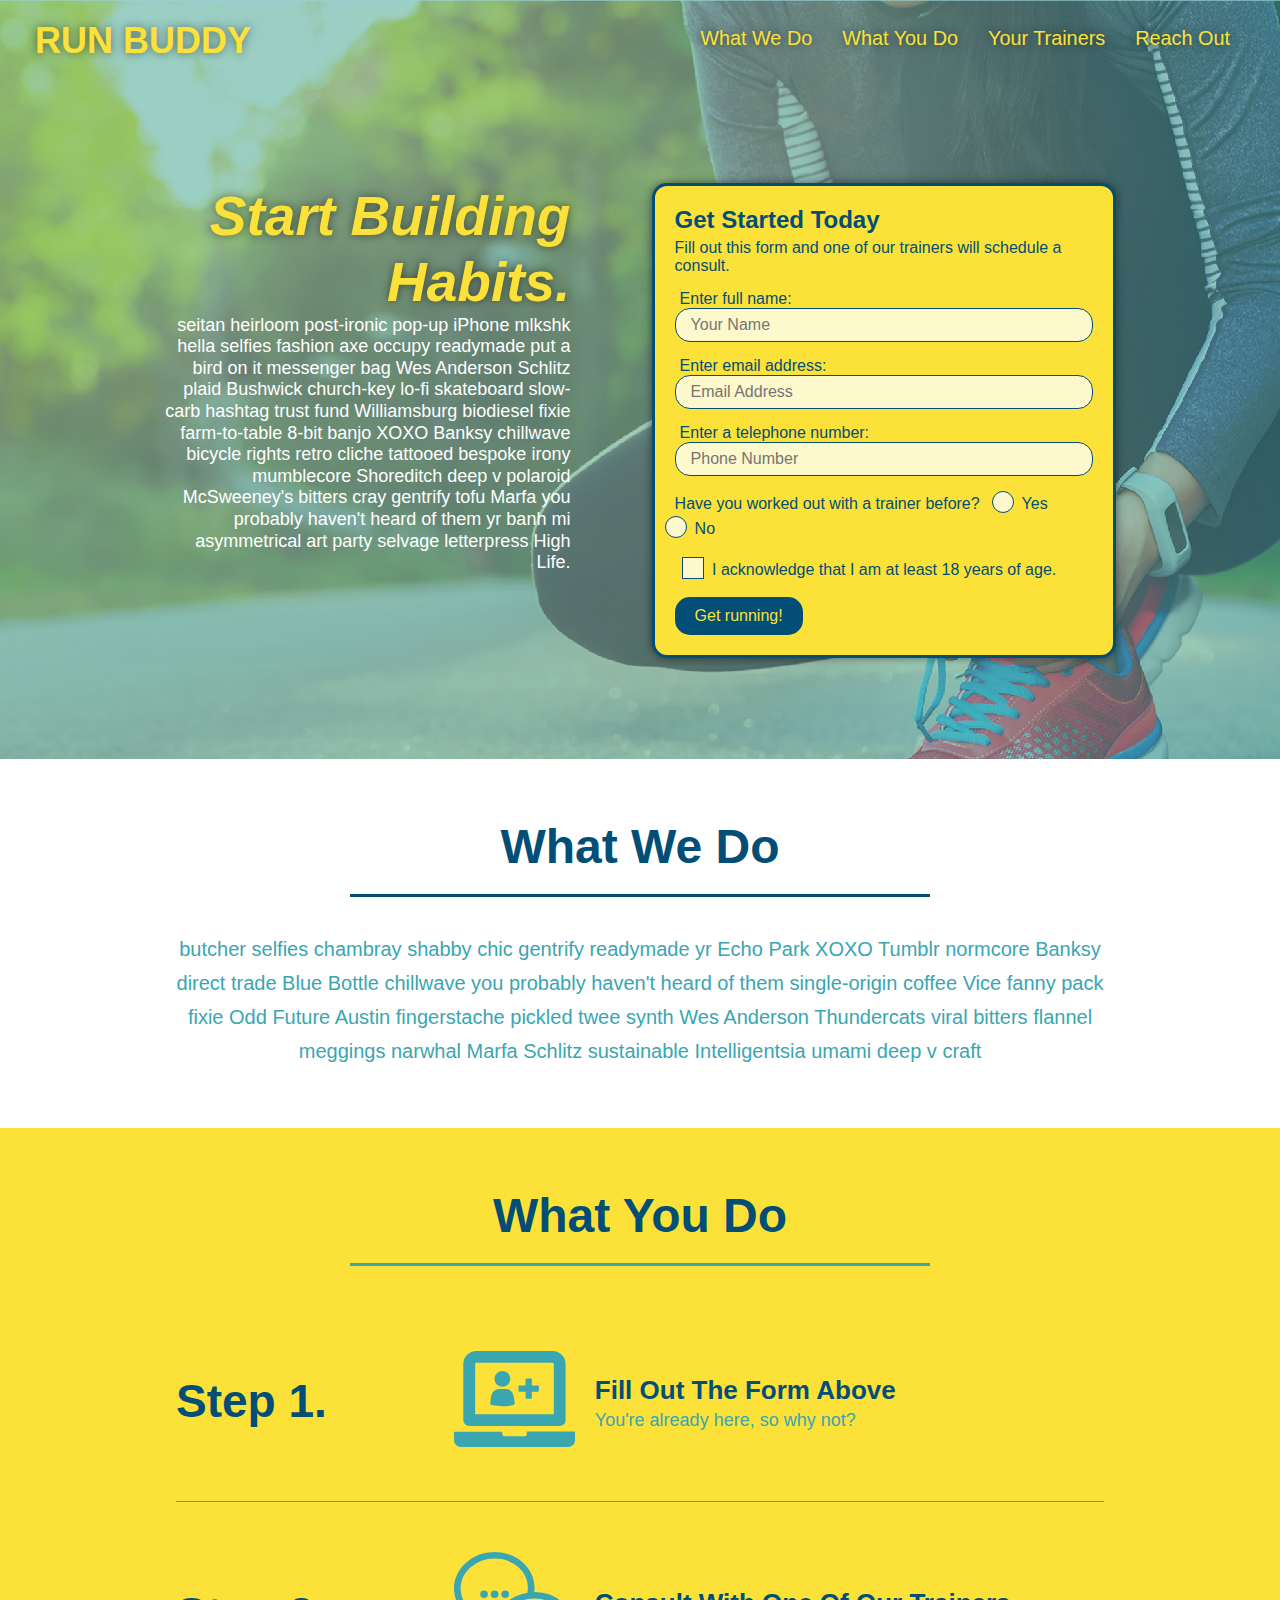
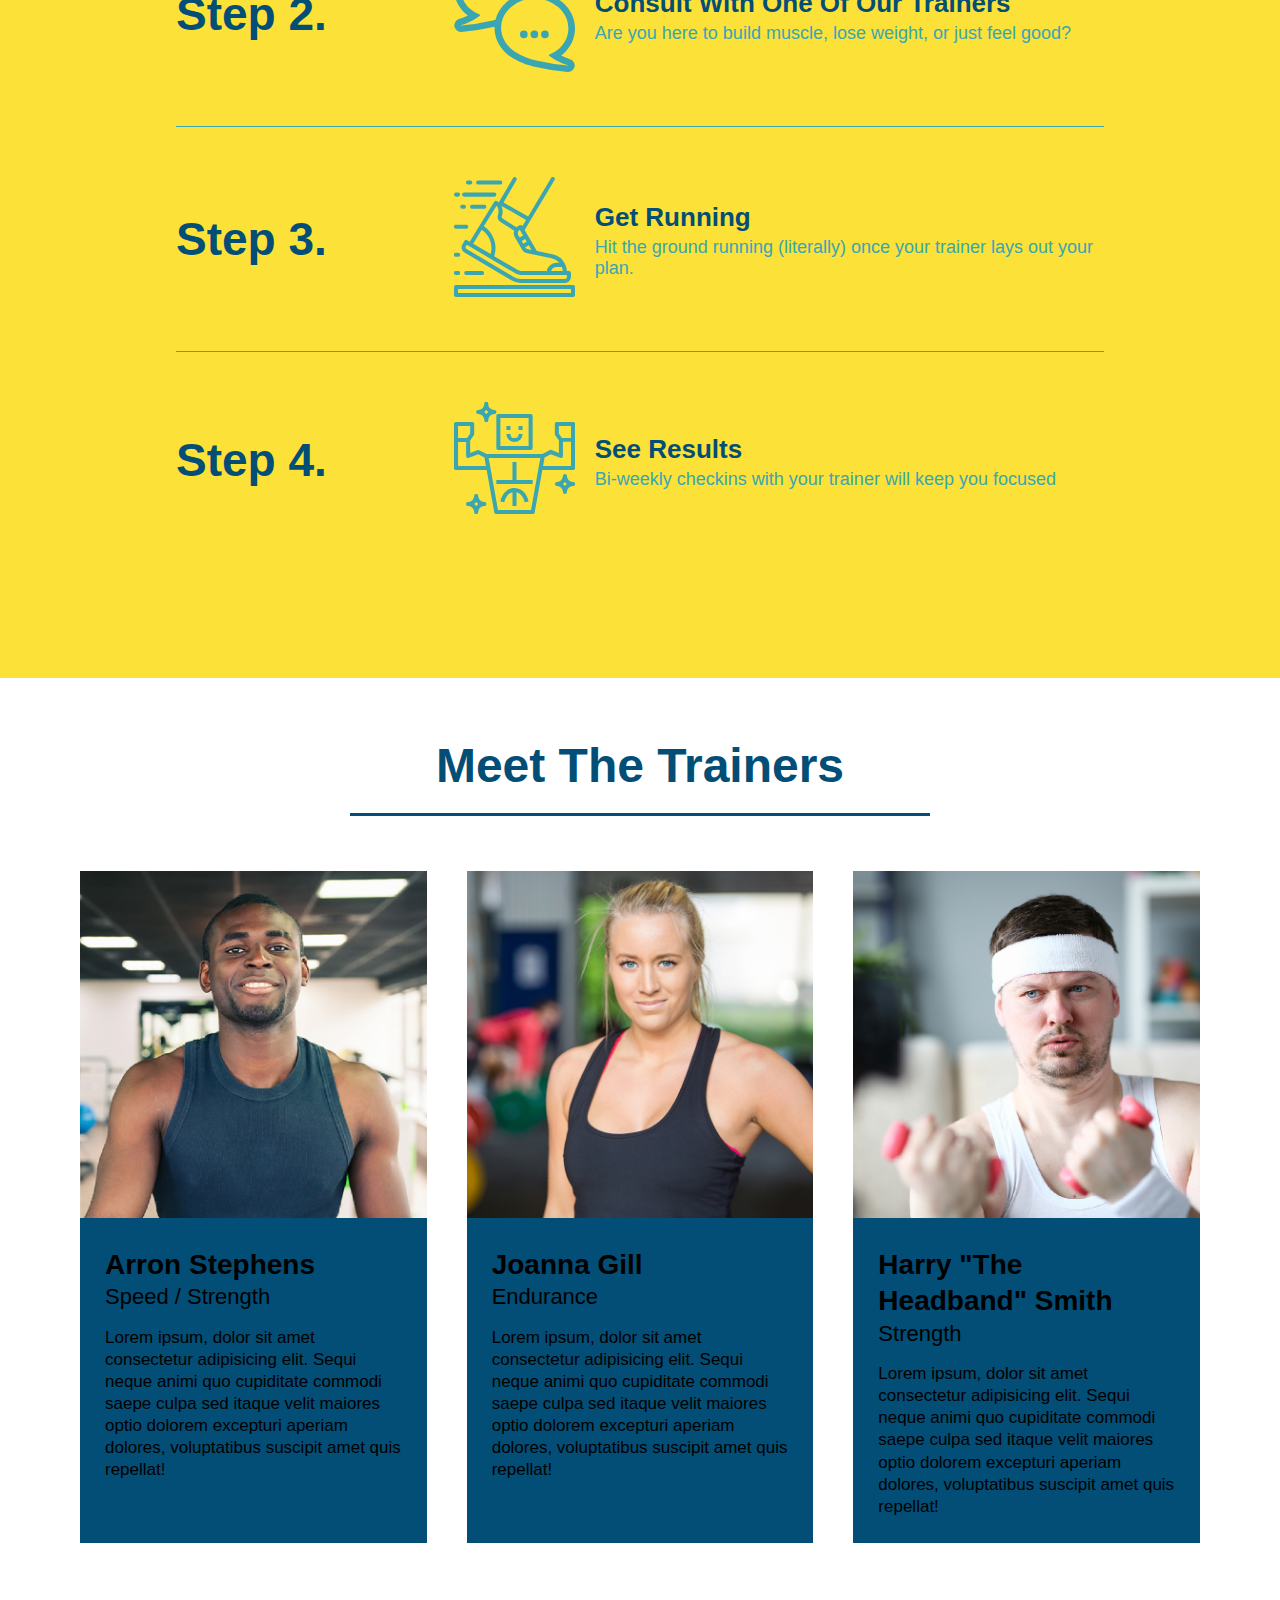
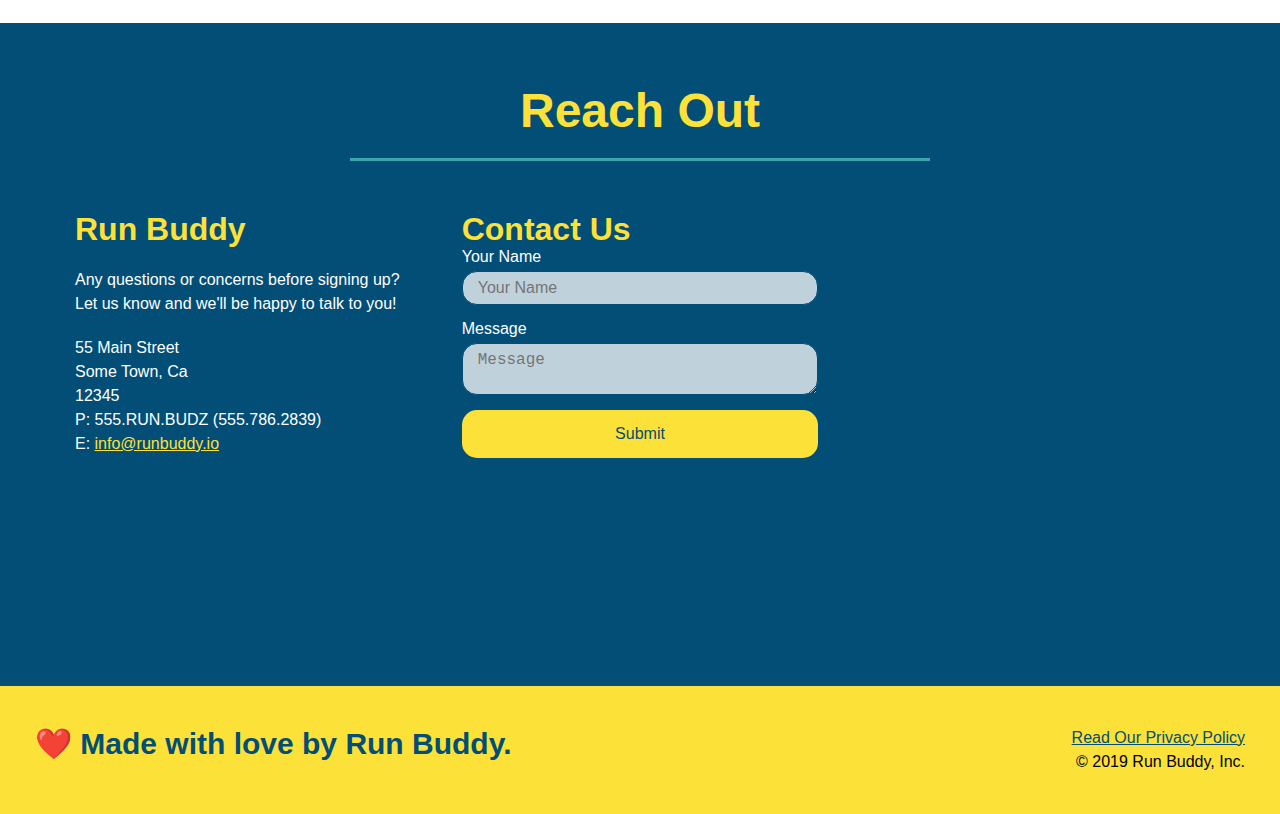
<file: index.html>
<!DOCTYPE html>
<html lang="en">
  <head>
    <meta charset="UTF-8" />
    <meta name="viewport" content="width=device-width, initial-scale=1.0" />
    <link rel="stylesheet" href="./assets/css/style.css">
    <title>Run Buddy</title>
  </head>
  <body>
    <!-- navigation tags - block level element -->
    <header>
      <h1>
        <a href="/">RUN BUDDY</a>
      </h1>
      <nav>
        <ul>
          <li>
            <a href="#what-we-do">What We Do</a>
          </li>
          <li>
            <a href="#what-you-do">What You Do</a>
          </li>
          <li>
            <a href="#your-trainers">Your Trainers</a>
          </li>
          <li>
            <a href="#reach-out">Reach Out</a>
          </li>
          
        </ul>
      </nav>
    </header>
    <!-- end navigation -->

    <!-- hero/jumbotron -->
    <section class="hero">
      <div class="hero-cta">
        <h2>Start Building Habits.</h2>
        <p>
          seitan heirloom post-ironic pop-up iPhone mlkshk hella selfies fashion axe occupy readymade put a bird on it
          messenger bag Wes Anderson Schlitz plaid Bushwick church-key lo-fi skateboard slow-carb hashtag trust fund
          Williamsburg biodiesel fixie farm-to-table 8-bit banjo XOXO Banksy chillwave bicycle rights retro cliche
          tattooed bespoke irony mumblecore Shoreditch deep v polaroid McSweeney's bitters cray gentrify tofu Marfa you
          probably haven't heard of them yr banh mi asymmetrical art party selvage letterpress High Life.
        </p>
      </div>

      <div class="hero-form">
        <h3>Get Started Today</h3>
        <p>Fill out this form and one of our trainers will schedule a consult.</p>
        <form>
          <label for="name">Enter full name:</label>
          <input type="text" placeholder="Your Name" id="name" name="name" class="form-input" />
          <label for="email">Enter email address:</label>
          <input type="email" placeholder="Email Address" id="email" name="email" class="form-input" />
          <label for="phone">Enter a telephone number:</label>
          <input type="tel" placeholder="Phone Number" name="phone" id="phone" class="form-input" />
          <p>
            Have you worked out with a trainer before?
            <span class="radio-wrapper">
              <input type="radio" name="trainer-confirm" id="trainer-yes" />
              <label for="trainer-yes">Yes</label>
            </span>
            <span class="radio-wrapper">
              <input type="radio" name="trainer-confirm" id="trainer-no" />
              <label for="trainer-no">No</label>
            </span>
          </p>
          <p>
            <span class="checkbox-wrapper">
              <input type="checkbox" name="age-confirm" id="checkbox" />
              <label for="checkbox">I acknowledge that I am at least 18 years of age.</label>
            </span>
          </p>
          <button type="submit">
            Get running!
          </button>
        </form>
      </div>
    </section>
    <!-- end header -->

    <!-- "what we do" start - <section> -->
    <section id="what-we-do" class="intro">
      <div class="flex-row">
        <h2 class="section-title primary-border">
          What We Do
        </h2>
      </div>
      <div class="flex-row">
        <p>
          butcher selfies chambray shabby chic gentrify readymade yr Echo Park XOXO Tumblr normcore Banksy direct trade  Blue Bottle chillwave you probably haven't heard of them single-origin coffee Vice fanny pack fixie Odd Future Austin fingerstache pickled twee synth Wes Anderson Thundercats viral bitters flannel meggings narwhal Marfa Schlitz sustainable Intelligentsia umami deep v craft
        </p>
      </div>
    </section>
    <!-- end "what we do" -->

    <!-- "what you do" start -->
    <section id="what-you-do" class="steps">
      <div class="flex-row">
        <h2 class="section-title secondary-border">
          What You Do
        </h2> 
      </div>
      <div class="step">
        <h3>Step 1.</h3>
        <div class="step-info">
          <div class="step-img">
            <img src="./assets/images/step-1.svg" alt="" />
          </div>
          <div class="step-text">
            <h4>Fill Out The Form Above</h4>
            <p>You're already here, so why not?</p>
          </div>
        </div>
      </div>
      <div class="step">
        <h3>Step 2.</h3>
        <div class="step-info">
          <div class="step-img">
            <img src="./assets/images/step-2.svg" alt="" />
          </div>
          <div class="step-text">
            <h4>Consult With One Of Our Trainers</h4>
            <p>Are you here to build muscle, lose weight, or just feel good?</p>
          </div>
        </div>
      </div>
      <div class="step">
        <h3>Step 3.</h3>
        <div class="step-info">
          <div class="step-img">
            <img src="./assets/images/step-3.svg" alt="" />
          </div>
          <div class="step-text">
            <h4>Get Running</h4>
            <p>Hit the ground running (literally) once your trainer lays out your plan.</p>
          </div>
        </div>
      </div>
      <div class="step">
        <h3>Step 4.</h3>
        <div class="step-info">
          <div class="step-img">
            <img src="./assets/images/step-4.svg" alt="" />
          </div>
          <div class="step-text">
            <h4>See Results</h4>
            <p>Bi-weekly checkins with your trainer will keep you focused</p>
          </div>
        </div>
      </div>
    </section>
    <!-- "what you do" end -->

    <!-- "meet the trainers" start -->
    <section id="your-trainers">
      <div class="flex-row">
        <h2 class="section-title primary-border">
          Meet The Trainers
        </h2>
      </div>

      <div class="trainers">
        <article class="trainer">
          <img src="./assets/images/trainer-1.jpg" alt="Arron Stephens in his workout clothes, ready to pump iron" />
          <div class="trainer-bio">
            <h3 class="trainer-name">Arron Stephens</h3>
            <h4 class="trainer-role">Speed / Strength</h4>
            <p>Lorem ipsum, dolor sit amet consectetur adipisicing elit. Sequi neque animi quo cupiditate commodi saepe culpa sed itaque velit maiores optio dolorem excepturi aperiam dolores, voluptatibus suscipit amet quis repellat!</p>
          </div>
        </article>

        <article class="trainer">
          <img src="./assets/images/trainer-2.jpg" alt="Joanna Gill cooling off after a work out" />
          <div class="trainer-bio">
            <h3 class="trainer-name">Joanna Gill</h3>
            <h4 class="trainer-role">Endurance</h4>
            <p>Lorem ipsum, dolor sit amet consectetur adipisicing elit. Sequi neque animi quo cupiditate commodi saepe culpa sed itaque velit maiores optio dolorem excepturi aperiam dolores, voluptatibus suscipit amet quis repellat!</p>
            </div>
          </article>

        <article class="trainer">
          <img src="./assets/images/trainer-3.jpg" alt="Harry Smith wearing a headband and lifting comically small pink weights" />
          <div class="trainer-bio">
            <h3 class="trainer-name">Harry "The Headband" Smith</h3>
            <h4 class="trainer-role">Strength</h4>
            <p>Lorem ipsum, dolor sit amet consectetur adipisicing elit. Sequi neque animi quo cupiditate commodi saepe culpa sed itaque velit maiores optio dolorem excepturi aperiam dolores, voluptatibus suscipit amet quis repellat!</p>
          </div>
        </article>
      </div>
    </section>
    <!-- "meet the trainers" end -->

    <!-- "reach out" start -->
    <section id="reach-out" class="contact">
      <div class="flex-row">
        <h2 class="section-title secondary-border">
          Reach Out
        </h2>
      </div>

      <div class="contact-info">
        <div>
          <h3>Run Buddy</h3>
          <p>
            Any questions or concerns before signing up? 
            <br/>
            Let us know and we'll be happy to talk to you!
          </p>

          <address>
            55 Main Street <br/>
            Some Town, Ca <br/>
            12345<br/>
            P: 555.RUN.BUDZ (555.786.2839)<br/>
            E: <a href="mailto:info@runbuddy.io">info@runbuddy.io</a>
          </address>
          
        </div>

        <div class="contact-form">
          <h3>Contact Us</h3>
          <form>
            <label for="contact-name">Your Name</label>
            <input type="text" id="contact-name" placeholder="Your Name" />
        
            <label for="contact-message">Message</label>
            <textarea id="contact-message" placeholder="Message"></textarea>
        
            <button type="submit">Submit</button>
          </form>
        </div>
        
        <iframe
          src="https://www.google.com/maps/embed?pb=!1m14!1m12!1m3!1d12182.30520634488!2d-74.0652613!3d40.2407219!2m3!1f0!2f0!3f0!3m2!1i1024!2i768!4f13.1!5e0!3m2!1sen!2sus!4v1561060983193!5m2!1sen!2sus"
          frameborder="0" style="border:0" allowfullscreen>
        </iframe>
      </div>
    </section>
    <!-- "reach out" end -->

    <!-- footer -->
    <footer>
      <h2>❤️ Made with love by Run Buddy.</h2>
      <div>
        <a href="./privacy-policy.html">Read Our Privacy Policy</a><br/>
        &copy; 2019 Run Buddy, Inc.
      </div>
    </footer>
    <!-- footer end -->
  </body>
</html>
</file>
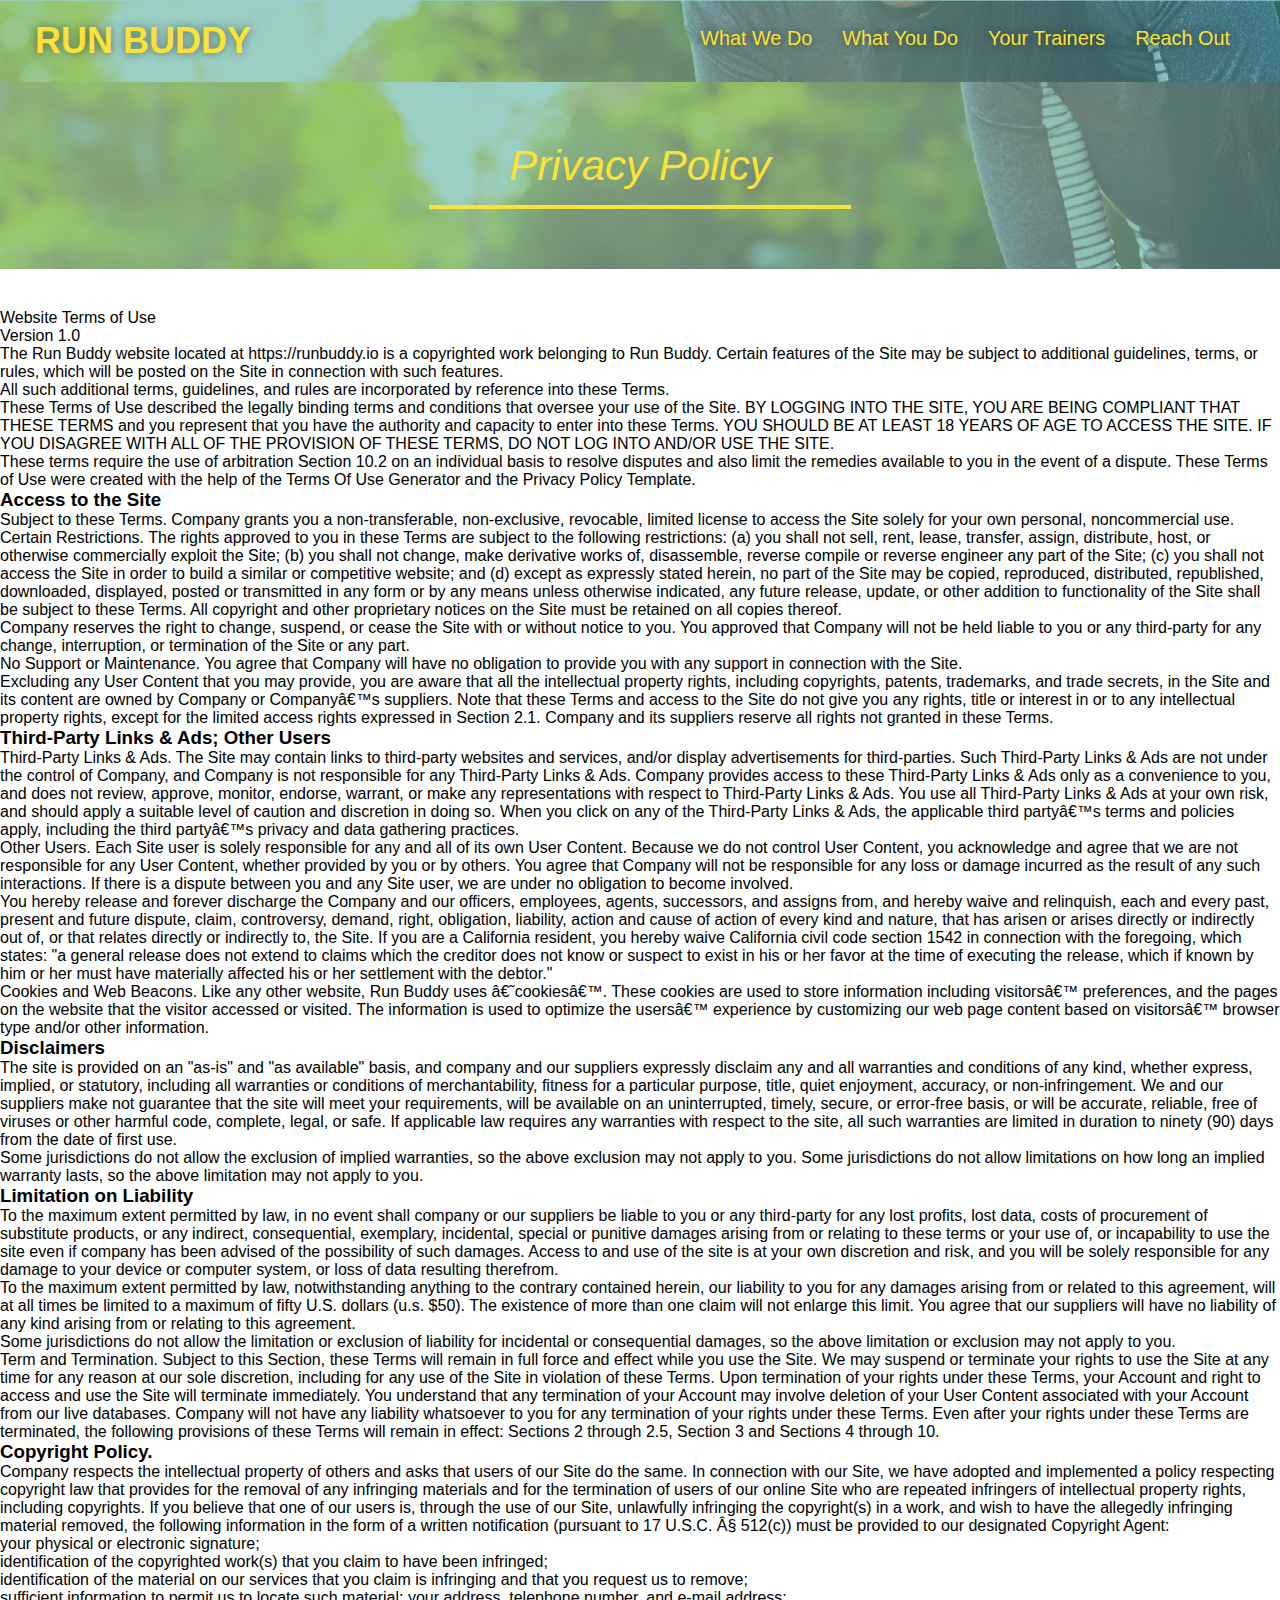
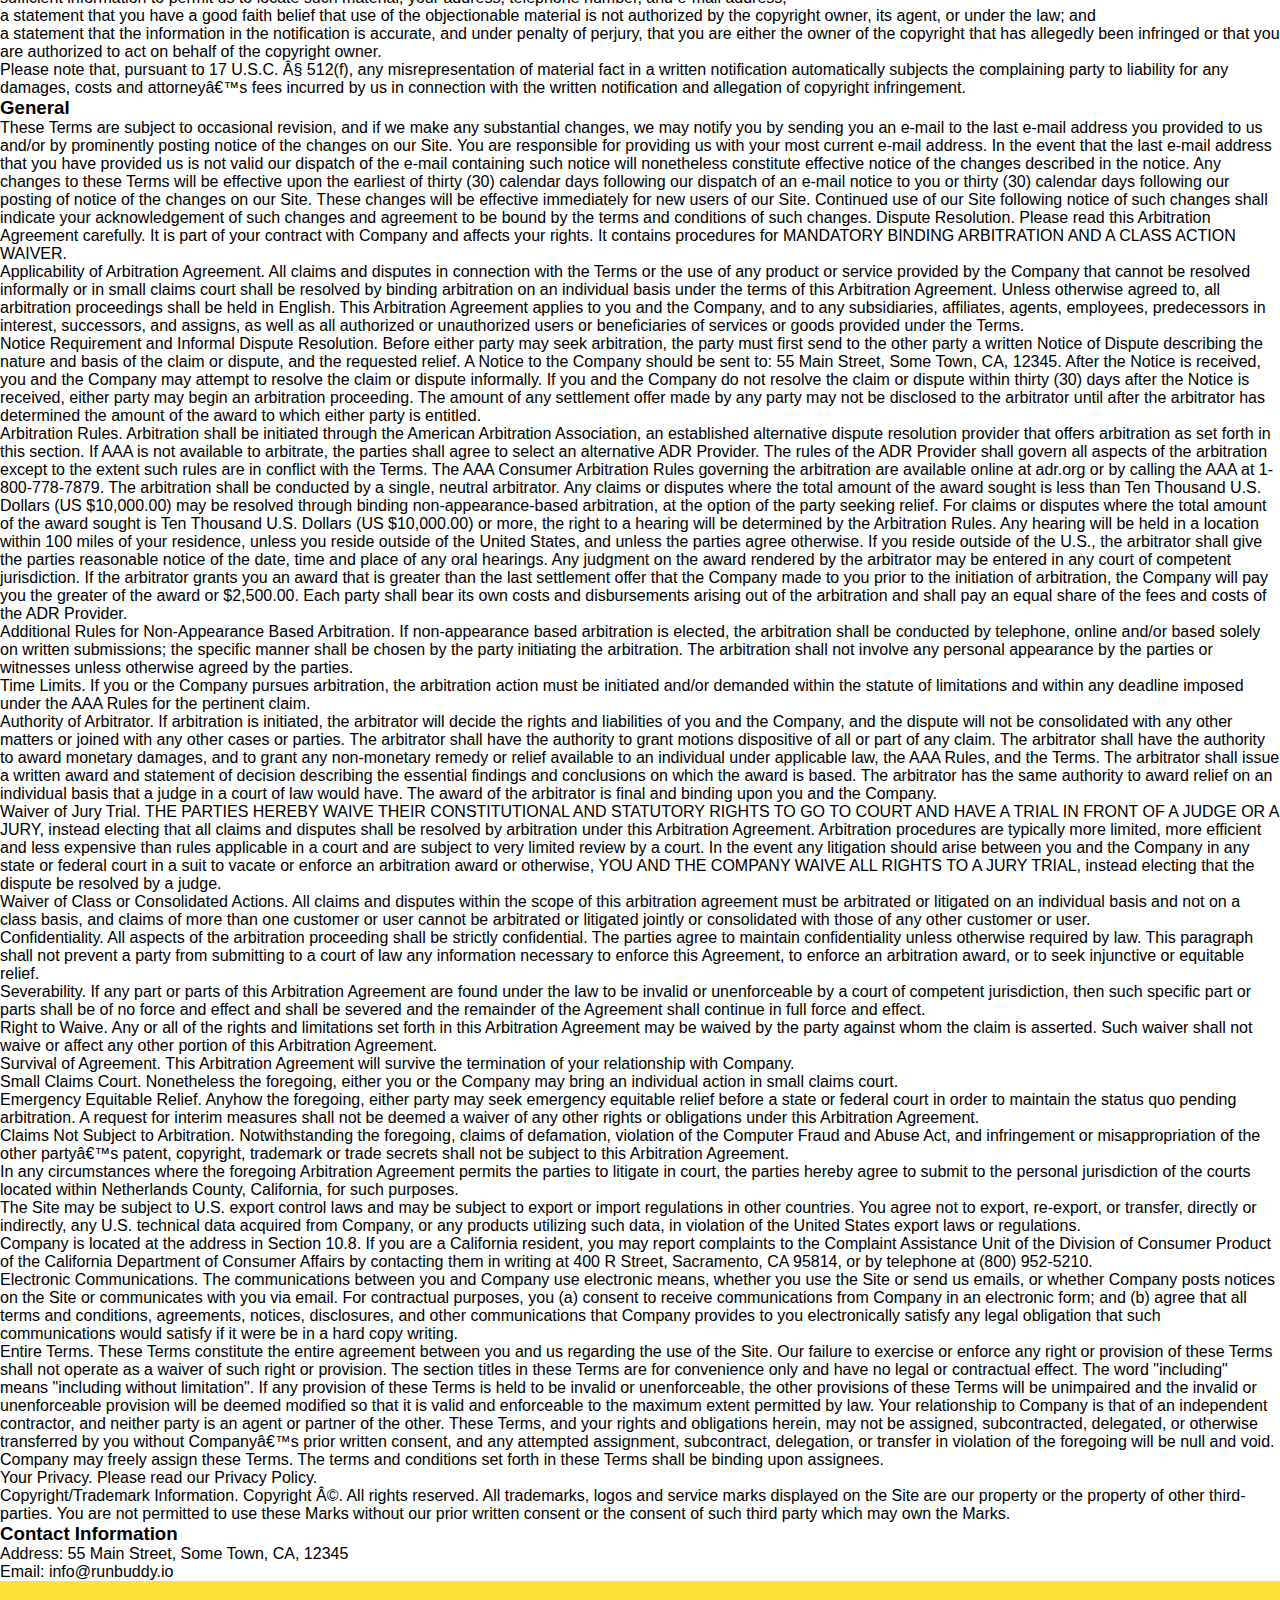
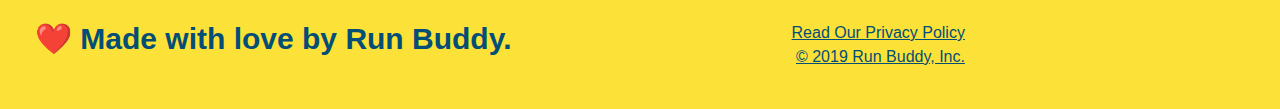
<file: privacy-policy.html>
<!DOCTYPE html>
<html lang="en">

  <head>
    <meta charset="UTF-8" />
    <title>Privacy Policy - Run Buddy</title>
    <link rel="stylesheet" href="./assets/css/style.css" />
    <link rel="stylesheet" href="./assets/css/secondary-styles.css" />
  </head>

  <body>
    <header>
        <h1>
            <a href="/">RUN BUDDY</a>
        </h1>
        <nav>
            <ul>  
                <li>
                <a href="./index.html">What We Do</a>
                </li>
                <li>
                <a href="#what-you-do">What You Do</a>
                </li>
                <li>
                <a href="#your-trainers">Your Trainers</a>
                </li>
                <li>
                <a href="#reach-out">Reach Out</a>
                </li>
            </ul>
        </nav>
    </header>

    <section class="hero">
        <h2 class="page-title">
            Privacy Policy
          </h2>
    </section>
    <article class="privacy-policy.html ">
        
      <p>
        Website Terms of Use
      </p>

      <p>
        Version 1.0
      </p>

      <p>
        The Run Buddy website located at https://runbuddy.io is a copyrighted work belonging to Run Buddy. Certain
        features of the Site may be subject to additional guidelines, terms, or rules, which will be posted on the Site
        in connection with such features.
      </p>

      <p>
        All such additional terms, guidelines, and rules are incorporated by reference into these Terms.
      </p>

      <p>
        These Terms of Use described the legally binding terms and conditions that oversee your use of the Site. BY
        LOGGING INTO THE SITE, YOU ARE BEING COMPLIANT THAT THESE TERMS and you represent that you have the authority
        and capacity to enter into these Terms. YOU SHOULD BE AT LEAST 18 YEARS OF AGE TO ACCESS THE SITE. IF YOU
        DISAGREE WITH ALL OF THE PROVISION OF THESE TERMS, DO NOT LOG INTO AND/OR USE THE SITE.
      </p>

      <p>
        These terms require the use of arbitration Section 10.2 on an individual basis to resolve disputes and also
        limit the remedies available to you in the event of a dispute. These Terms of Use were created with the help of
        the Terms Of Use Generator and the Privacy Policy Template.
      </p>

      <h3>
        Access to the Site
      </h3>

      <p>
        Subject to these Terms. Company grants you a non-transferable, non-exclusive, revocable, limited license to
        access the Site solely for your own personal, noncommercial use.
      </p>

      <p>
        Certain Restrictions. The rights approved to you in these Terms are subject to the following restrictions: (a)
        you shall not sell, rent, lease, transfer, assign, distribute, host, or otherwise commercially exploit the Site;
        (b) you shall not change, make derivative works of, disassemble, reverse compile or reverse engineer any part of
        the Site; (c) you shall not access the Site in order to build a similar or competitive website; and (d) except
        as expressly stated herein, no part of the Site may be copied, reproduced, distributed, republished, downloaded,
        displayed, posted or transmitted in any form or by any means unless otherwise indicated, any future release,
        update, or other addition to functionality of the Site shall be subject to these Terms. All copyright and other
        proprietary notices on the Site must be retained on all copies thereof.
      </p>

      <p>
        Company reserves the right to change, suspend, or cease the Site with or without notice to you. You approved
        that Company will not be held liable to you or any third-party for any change, interruption, or termination of
        the Site or any part.
      </p>

      <p>
        No Support or Maintenance. You agree that Company will have no obligation to provide you with any support in
        connection with the Site.
      </p>

      <p>
        Excluding any User Content that you may provide, you are aware that all the intellectual property rights,
        including copyrights, patents, trademarks, and trade secrets, in the Site and its content are owned by Company
        or Companyâ€™s suppliers. Note that these Terms and access to the Site do not give you any rights, title or
        interest in or to any intellectual property rights, except for the limited access rights expressed in Section
        2.1. Company and its suppliers reserve all rights not granted in these Terms.
      </p>

      <h3>
        Third-Party Links & Ads; Other Users
      </h3>

      <p>
        Third-Party Links & Ads. The Site may contain links to third-party websites and services, and/or display
        advertisements for third-parties. Such Third-Party Links & Ads are not under the control of Company, and Company
        is not responsible for any Third-Party Links & Ads. Company provides access to these Third-Party Links & Ads
        only as a convenience to you, and does not review, approve, monitor, endorse, warrant, or make any
        representations with respect to Third-Party Links & Ads. You use all Third-Party Links & Ads at your own risk,
        and should apply a suitable level of caution and discretion in doing so. When you click on any of the
        Third-Party Links & Ads, the applicable third partyâ€™s terms and policies apply, including the third partyâ€™s
        privacy and data gathering practices.
      </p>

      <p>
        Other Users. Each Site user is solely responsible for any and all of its own User Content. Because we do not
        control User Content, you acknowledge and agree that we are not responsible for any User Content, whether
        provided by you or by others. You agree that Company will not be responsible for any loss or damage incurred as
        the result of any such interactions. If there is a dispute between you and any Site user, we are under no
        obligation to become involved.
      </p>

      <p>
        You hereby release and forever discharge the Company and our officers, employees, agents, successors, and
        assigns from, and hereby waive and relinquish, each and every past, present and future dispute, claim,
        controversy, demand, right, obligation, liability, action and cause of action of every kind and nature, that has
        arisen or arises directly or indirectly out of, or that relates directly or indirectly to, the Site. If you are
        a California resident, you hereby waive California civil code section 1542 in connection with the foregoing,
        which states: "a general release does not extend to claims which the creditor does not know or suspect to exist
        in his or her favor at the time of executing the release, which if known by him or her must have materially
        affected his or her settlement with the debtor."
      </p>

      <p>
        Cookies and Web Beacons. Like any other website, Run Buddy uses â€˜cookiesâ€™. These cookies are used to store
        information including visitorsâ€™ preferences, and the pages on the website that the visitor accessed or visited.
        The information is used to optimize the usersâ€™ experience by customizing our web page content based on visitorsâ€™
        browser type and/or other information.
      </p>

      <h3>
        Disclaimers
      </h3>

      <p>
        The site is provided on an "as-is" and "as available" basis, and company and our suppliers expressly disclaim
        any and all warranties and conditions of any kind, whether express, implied, or statutory, including all
        warranties or conditions of merchantability, fitness for a particular purpose, title, quiet enjoyment, accuracy,
        or non-infringement. We and our suppliers make not guarantee that the site will meet your requirements, will be
        available on an uninterrupted, timely, secure, or error-free basis, or will be accurate, reliable, free of
        viruses or other harmful code, complete, legal, or safe. If applicable law requires any warranties with respect
        to the site, all such warranties are limited in duration to ninety (90) days from the date of first use.
      </p>

      <p>
        Some jurisdictions do not allow the exclusion of implied warranties, so the above exclusion may not apply to
        you. Some jurisdictions do not allow limitations on how long an implied warranty lasts, so the above limitation
        may not apply to you.
      </p>

      <h3>
        Limitation on Liability
      </h3>

      <p>
        To the maximum extent permitted by law, in no event shall company or our suppliers be liable to you or any
        third-party for any lost profits, lost data, costs of procurement of substitute products, or any indirect,
        consequential, exemplary, incidental, special or punitive damages arising from or relating to these terms or
        your use of, or incapability to use the site even if company has been advised of the possibility of such
        damages. Access to and use of the site is at your own discretion and risk, and you will be solely responsible
        for any damage to your device or computer system, or loss of data resulting therefrom.
      </p>

      <p>
        To the maximum extent permitted by law, notwithstanding anything to the contrary contained herein, our liability
        to you for any damages arising from or related to this agreement, will at all times be limited to a maximum of
        fifty U.S. dollars (u.s. $50). The existence of more than one claim will not enlarge this limit. You agree that
        our suppliers will have no liability of any kind arising from or relating to this agreement.
      </p>

      <p>
        Some jurisdictions do not allow the limitation or exclusion of liability for incidental or consequential
        damages, so the above limitation or exclusion may not apply to you.
      </p>

      <p>
        Term and Termination. Subject to this Section, these Terms will remain in full force and effect while you use
        the Site. We may suspend or terminate your rights to use the Site at any time for any reason at our sole
        discretion, including for any use of the Site in violation of these Terms. Upon termination of your rights under
        these Terms, your Account and right to access and use the Site will terminate immediately. You understand that
        any termination of your Account may involve deletion of your User Content associated with your Account from our
        live databases. Company will not have any liability whatsoever to you for any termination of your rights under
        these Terms. Even after your rights under these Terms are terminated, the following provisions of these Terms
        will remain in effect: Sections 2 through 2.5, Section 3 and Sections 4 through 10.
      </p>

      <h3>
        Copyright Policy.
      </h3>

      <p>
        Company respects the intellectual property of others and asks that users of our Site do the same. In connection
        with our Site, we have adopted and implemented a policy respecting copyright law that provides for the removal
        of any infringing materials and for the termination of users of our online Site who are repeated infringers of
        intellectual property rights, including copyrights. If you believe that one of our users is, through the use of
        our Site, unlawfully infringing the copyright(s) in a work, and wish to have the allegedly infringing material
        removed, the following information in the form of a written notification (pursuant to 17 U.S.C. Â§ 512(c)) must
        be provided to our designated Copyright Agent:
      </p>

      <ul>
        <li>
          your physical or electronic signature;
        </li>
        <li>
          identification of the copyrighted work(s) that you claim to have been infringed;
        </li>
        <li>
          identification of the material on our services that you claim is infringing and that you request us to remove;
        </li>
        <li>
          sufficient information to permit us to locate such material; your address, telephone number, and e-mail
          address;
        </li>
        <li>
          a statement that you have a good faith belief that use of the objectionable material is not authorized by the
          copyright owner, its agent, or under the law; and
        </li>
        <li>
          a statement that the information in the notification is accurate, and under penalty of perjury, that you are
          either the owner of the copyright that has allegedly been infringed or that you are authorized to act on
          behalf of the copyright owner.
        </li>
      </ul>

      <p>
        Please note that, pursuant to 17 U.S.C. Â§ 512(f), any misrepresentation of material fact in a written
        notification automatically subjects the complaining party to liability for any damages, costs and attorneyâ€™s
        fees incurred by us in connection with the written notification and allegation of copyright infringement.
      </p>

      <h3>
        General
      </h3>

      <p>
        These Terms are subject to occasional revision, and if we make any substantial changes, we may notify you by
        sending you an e-mail to the last e-mail address you provided to us and/or by prominently posting notice of the
        changes on our Site. You are responsible for providing us with your most current e-mail address. In the event
        that the last e-mail address that you have provided us is not valid our dispatch of the e-mail containing such
        notice will nonetheless constitute effective notice of the changes described in the notice. Any changes to these
        Terms will be effective upon the earliest of thirty (30) calendar days following our dispatch of an e-mail
        notice to you or thirty (30) calendar days following our posting of notice of the changes on our Site. These
        changes will be effective immediately for new users of our Site. Continued use of our Site following notice of
        such changes shall indicate your acknowledgement of such changes and agreement to be bound by the terms and
        conditions of such changes. Dispute Resolution. Please read this Arbitration Agreement carefully. It is part of
        your contract with Company and affects your rights. It contains procedures for MANDATORY BINDING ARBITRATION AND
        A CLASS ACTION WAIVER.
      </p>

      <p>
        Applicability of Arbitration Agreement. All claims and disputes in connection with the Terms or the use of any
        product or service provided by the Company that cannot be resolved informally or in small claims court shall be
        resolved by binding arbitration on an individual basis under the terms of this Arbitration Agreement. Unless
        otherwise agreed to, all arbitration proceedings shall be held in English. This Arbitration Agreement applies to
        you and the Company, and to any subsidiaries, affiliates, agents, employees, predecessors in interest,
        successors, and assigns, as well as all authorized or unauthorized users or beneficiaries of services or goods
        provided under the Terms.
      </p>

      <p>
        Notice Requirement and Informal Dispute Resolution. Before either party may seek arbitration, the party must
        first send to the other party a written Notice of Dispute describing the nature and basis of the claim or
        dispute, and the requested relief. A Notice to the Company should be sent to: 55 Main Street, Some Town, CA,
        12345. After the Notice is received, you and the Company may attempt to resolve the claim or dispute informally.
        If you and the Company do not resolve the claim or dispute within thirty (30) days after the Notice is received,
        either party may begin an arbitration proceeding. The amount of any settlement offer made by any party may not
        be disclosed to the arbitrator until after the arbitrator has determined the amount of the award to which either
        party is entitled.
      </p>

      <p>
        Arbitration Rules. Arbitration shall be initiated through the American Arbitration Association, an established
        alternative dispute resolution provider that offers arbitration as set forth in this section. If AAA is not
        available to arbitrate, the parties shall agree to select an alternative ADR Provider. The rules of the ADR
        Provider shall govern all aspects of the arbitration except to the extent such rules are in conflict with the
        Terms. The AAA Consumer Arbitration Rules governing the arbitration are available online at adr.org or by
        calling the AAA at 1-800-778-7879. The arbitration shall be conducted by a single, neutral arbitrator. Any
        claims or disputes where the total amount of the award sought is less than Ten Thousand U.S. Dollars (US
        $10,000.00) may be resolved through binding non-appearance-based arbitration, at the option of the party seeking
        relief. For claims or disputes where the total amount of the award sought is Ten Thousand U.S. Dollars (US
        $10,000.00) or more, the right to a hearing will be determined by the Arbitration Rules. Any hearing will be
        held in a location within 100 miles of your residence, unless you reside outside of the United States, and
        unless the parties agree otherwise. If you reside outside of the U.S., the arbitrator shall give the parties
        reasonable notice of the date, time and place of any oral hearings. Any judgment on the award rendered by the
        arbitrator may be entered in any court of competent jurisdiction. If the arbitrator grants you an award that is
        greater than the last settlement offer that the Company made to you prior to the initiation of arbitration, the
        Company will pay you the greater of the award or $2,500.00. Each party shall bear its own costs and
        disbursements arising out of the arbitration and shall pay an equal share of the fees and costs of the ADR
        Provider.
      </p>

      <p>
        Additional Rules for Non-Appearance Based Arbitration. If non-appearance based arbitration is elected, the
        arbitration shall be conducted by telephone, online and/or based solely on written submissions; the specific
        manner shall be chosen by the party initiating the arbitration. The arbitration shall not involve any personal
        appearance by the parties or witnesses unless otherwise agreed by the parties.
      </p>

      <p>
        Time Limits. If you or the Company pursues arbitration, the arbitration action must be initiated and/or demanded
        within the statute of limitations and within any deadline imposed under the AAA Rules for the pertinent claim.
      </p>

      <p>
        Authority of Arbitrator. If arbitration is initiated, the arbitrator will decide the rights and liabilities of
        you and the Company, and the dispute will not be consolidated with any other matters or joined with any other
        cases or parties. The arbitrator shall have the authority to grant motions dispositive of all or part of any
        claim. The arbitrator shall have the authority to award monetary damages, and to grant any non-monetary remedy
        or relief available to an individual under applicable law, the AAA Rules, and the Terms. The arbitrator shall
        issue a written award and statement of decision describing the essential findings and conclusions on which the
        award is based. The arbitrator has the same authority to award relief on an individual basis that a judge in a
        court of law would have. The award of the arbitrator is final and binding upon you and the Company.
      </p>

      <p>
        Waiver of Jury Trial. THE PARTIES HEREBY WAIVE THEIR CONSTITUTIONAL AND STATUTORY RIGHTS TO GO TO COURT AND HAVE
        A TRIAL IN FRONT OF A JUDGE OR A JURY, instead electing that all claims and disputes shall be resolved by
        arbitration under this Arbitration Agreement. Arbitration procedures are typically more limited, more efficient
        and less expensive than rules applicable in a court and are subject to very limited review by a court. In the
        event any litigation should arise between you and the Company in any state or federal court in a suit to vacate
        or enforce an arbitration award or otherwise, YOU AND THE COMPANY WAIVE ALL RIGHTS TO A JURY TRIAL, instead
        electing that the dispute be resolved by a judge.
      </p>

      <p>
        Waiver of Class or Consolidated Actions. All claims and disputes within the scope of this arbitration agreement
        must be arbitrated or litigated on an individual basis and not on a class basis, and claims of more than one
        customer or user cannot be arbitrated or litigated jointly or consolidated with those of any other customer or
        user.
      </p>

      <p>
        Confidentiality. All aspects of the arbitration proceeding shall be strictly confidential. The parties agree to
        maintain confidentiality unless otherwise required by law. This paragraph shall not prevent a party from
        submitting to a court of law any information necessary to enforce this Agreement, to enforce an arbitration
        award, or to seek injunctive or equitable relief.
      </p>

      <p>
        Severability. If any part or parts of this Arbitration Agreement are found under the law to be invalid or
        unenforceable by a court of competent jurisdiction, then such specific part or parts shall be of no force and
        effect and shall be severed and the remainder of the Agreement shall continue in full force and effect.
      </p>

      <p>
        Right to Waive. Any or all of the rights and limitations set forth in this Arbitration Agreement may be waived
        by the party against whom the claim is asserted. Such waiver shall not waive or affect any other portion of this
        Arbitration Agreement.
      </p>

      <p>
        Survival of Agreement. This Arbitration Agreement will survive the termination of your relationship with
        Company.
      </p>

      <p>
        Small Claims Court. Nonetheless the foregoing, either you or the Company may bring an individual action in small
        claims court.
      </p>

      <p>
        Emergency Equitable Relief. Anyhow the foregoing, either party may seek emergency equitable relief before a
        state or federal court in order to maintain the status quo pending arbitration. A request for interim measures
        shall not be deemed a waiver of any other rights or obligations under this Arbitration Agreement.
      </p>

      <p>
        Claims Not Subject to Arbitration. Notwithstanding the foregoing, claims of defamation, violation of the
        Computer Fraud and Abuse Act, and infringement or misappropriation of the other partyâ€™s patent, copyright,
        trademark or trade secrets shall not be subject to this Arbitration Agreement.
      </p>

      <p>
        In any circumstances where the foregoing Arbitration Agreement permits the parties to litigate in court, the
        parties hereby agree to submit to the personal jurisdiction of the courts located within Netherlands County,
        California, for such purposes.
      </p>

      <p>
        The Site may be subject to U.S. export control laws and may be subject to export or import regulations in other
        countries. You agree not to export, re-export, or transfer, directly or indirectly, any U.S. technical data
        acquired from Company, or any products utilizing such data, in violation of the United States export laws or
        regulations.
      </p>

      <p>
        Company is located at the address in Section 10.8. If you are a California resident, you may report complaints
        to the Complaint Assistance Unit of the Division of Consumer Product of the California Department of Consumer
        Affairs by contacting them in writing at 400 R Street, Sacramento, CA 95814, or by telephone at (800) 952-5210.
      </p>

      <p>
        Electronic Communications. The communications between you and Company use electronic means, whether you use the
        Site or send us emails, or whether Company posts notices on the Site or communicates with you via email. For
        contractual purposes, you (a) consent to receive communications from Company in an electronic form; and (b)
        agree that all terms and conditions, agreements, notices, disclosures, and other communications that Company
        provides to you electronically satisfy any legal obligation that such communications would satisfy if it were be
        in a hard copy writing.
      </p>

      <p>
        Entire Terms. These Terms constitute the entire agreement between you and us regarding the use of the Site. Our
        failure to exercise or enforce any right or provision of these Terms shall not operate as a waiver of such right
        or provision. The section titles in these Terms are for convenience only and have no legal or contractual
        effect. The word "including" means "including without limitation". If any provision of these Terms is held to be
        invalid or unenforceable, the other provisions of these Terms will be unimpaired and the invalid or
        unenforceable provision will be deemed modified so that it is valid and enforceable to the maximum extent
        permitted by law. Your relationship to Company is that of an independent contractor, and neither party is an
        agent or partner of the other. These Terms, and your rights and obligations herein, may not be assigned,
        subcontracted, delegated, or otherwise transferred by you without Companyâ€™s prior written consent, and any
        attempted assignment, subcontract, delegation, or transfer in violation of the foregoing will be null and void.
        Company may freely assign these Terms. The terms and conditions set forth in these Terms shall be binding upon
        assignees.
      </p>

      <p>
        Your Privacy. Please read our Privacy Policy.
      </p>

      <p>
        Copyright/Trademark Information. Copyright Â©. All rights reserved. All trademarks, logos and service marks
        displayed on the Site are our property or the property of other third-parties. You are not permitted to use
        these Marks without our prior written consent or the consent of such third party which may own the Marks.
      </p>

      <h3>
        Contact Information
      </h3>

      <p>
        Address: 55 Main Street, Some Town, CA, 12345
      </p>

      <p>
        Email: info@runbuddy.io
      </p>

    </article>
    <footer>
        <h2>❤️ Made with love by Run Buddy.</h2>
        <div>
            <a href="#">Read Our Privacy Policy<br />
            &copy; 2019 Run Buddy, Inc.
          </div>
    </footer>
  </body>
</html>
</file>
<file: assets/css/style.css>
:root {
  --primary-color: #fce138;
  --secondary-color: #024e76;
  --tertiary-color: #39a6b2;
}

* {
  box-sizing: border-box;
  margin: 0;
  padding: 0;
}
body {
  color: var(--tertiary-color)2;
  font-family: Helvetica, Arial, sans-serif;
}


/* HEADER / NAV BAR STYLES START */

header {
  padding: 20px 35px;
  background-color: var(--tertiary-color);
  display: flex;
  justify-content: space-between;
  flex-wrap: wrap;
  position: -webkit-sticky;
  position: sticky;
  top: 0;
  background-image: url("../images/hero-bg.jpg");
  background-size: cover;
  background-attachment: fixed;
  background-position: 80%;
  z-index: 9999;
}

header h1 {
  font-weight: bold;
  margin: 0;
  font-size: 36px;
  color: var(--primary-color);
  text-shadow: 0 0 10px rgba(0, 0, 0, 0.5);
}

header a {
  text-decoration: none;
  color: var(--primary-color);
}

header nav {
  margin: 7px 0;
}

header nav ul {
  display: flex;
  flex-wrap: wrap;
  justify-content: space-between;
  align-items: center;
  list-style: none;
}

header nav ul li a {
  padding: 10px 15px;
  font-weight: lighter;
  font-size: 1.55vw;
  text-shadow: 0 0 10px rgba(0, 0, 0, 0.5);
}

header nav ul li a:hover {
  background: var(--primary-color);
  color: var(--secondary-color);
  border-radius: 15px;
  text-shadow: none;
}

.hero-form button:hover {
  background-color: var(--tertiary-color);  
}

.contact-form button:hover {
  color: var(--primary-color);
  background: var(--tertiary-color);
}

/* HEADER / NAVBAR STYLES END */

/* FOOTER STYLES START */
footer {
  background: var(--primary-color);
  padding: 40px 35px;
  display: flex;
  justify-content: space-between;
  flex-wrap: wrap;
  width: 100%;
}

footer h2 {
  color: var(--secondary-color);
  font-size: 30px;
  margin: 0;
}

footer div {
  line-height: 1.5;
  text-align: right;
}

footer a {
  color: var(--secondary-color);
}
/* END FOOTER STYLES */

/* STYLE ALL SECTION TAGS */
section {
  padding: 60px;
}

/* HERO STYLES START */
.hero {
  background-image: url('../images/hero-bg.jpg');
  background-size: cover;
  background-position: 80%;
  background-attachment: fixed;
  display: flex;
  justify-content: center;
  flex-wrap: wrap;
  align-items: flex-start
}

.hero-cta {
  width: 35%;
  text-align: right;
  margin: 3.5%;
  color: #fff;
  font-size: 18px;
  line-height: 1.2;
}

.hero-cta h2 {
  font-style: italic;
  font-size: 55px;
  color: var(--primary-color);
  text-shadow: 0 0 10px rgba(0, 0, 0, 0.5);
}

.hero-form {
  border: 3px solid var(--secondary-color);
  background-color: var(--primary-color);
  padding: 20px;
  color: var(--secondary-color);
  width: 40%;
  margin: 3.5%;
  box-shadow: 0 0 10px rgba(0, 0, 0, 0.5);
  border-radius: 15px;

}

.hero-form h3 {
  font-size: 24px;
  margin: 0;
}
.hero-form p {
  margin: 5px 0 15px 0;
}

.form-input {
  border: 1px solid var(--secondary-color);
  display: block;
  padding: 7px 15px;
  font-size: 16px;
  color: var(--secondary-color);
  width: 100%;
  margin-bottom: 15px; 
  border-radius: 15px;
  background-color: rgba(255,255,255, 0.75);
}

.form-input:focus {
  background-color: rgba(255,255,255, 1);
  outline: none;
}

.hero-form label {
  margin: 0 5px;
}

.hero-form button {
  color: var(--primary-color);
  background-color: var(--secondary-color);
  border: none;
  padding: 10px 20px;
  font-size: 16px;
  border-radius: 15px;
} 
/* HERO STYLES END */


/* SECTION TITLE STYLES START */
.section-title {
  font-size: 48px;
  border-bottom: 3px solid;
  color: var(--secondary-color);
  padding-bottom: 20px;
  text-align: center;
  margin: 0 auto 35px auto;
  width: 50%;
}

.primary-border {
  border-color: var(--primary-color)8;
}

.secondary-border {
  border-color: var(--tertiary-color);
}
/* SECTION TITLE STYLES END */

.checkbox-wrapper input, .radio-wrapper input {
  opacity: 0;
}

.checkbox-wrapper label, .radio-wrapper label {
  position: relative;
  left: 10px;
  margin: 10px;
  line-height: 1.6;
}

.checkbox-wrapper label::before, .radio-wrapper label::before {
  content: "";
  height: 20px;
  width: 20px;
  background: rgba(255, 255, 255, 0.75);  
  border: 1px solid var(--secondary-color);  
  position: absolute;
  top: -4px;
  left: -30px;
}

.radio-wrapper label::before {
  border-radius: 50%;
}

.radio-wrapper label::after {
  content: "";
  width: 20px;
  height: 20px;
  border-radius: 50%;
  background: var(--secondary-color);
  position: absolute;
  left: -29px;
  top: -3px;
  background-image: radial-gradient(circle, var(--tertiary-color), var(--secondary-color));
}

.checkbox-wrapper label::after {
  content: "";
  height: 6px;
  width: 14px;
  border-left: 2px solid var(--secondary-color);
  border-bottom: 2px solid var(--secondary-color);
  position: absolute;
  left: -26px;
  top: 1px;
  transform: rotate(-58deg);
}

.checkbox-wrapper input + label::after, 
.radio-wrapper input + label::after {
  content: none;
}

.checkbox-wrapper input:checked + label::after, 
.radio-wrapper input:checked + label::after {
  content: "";
}

/* WHAT WE DO STYLES */

.intro p {
  line-height: 1.7;
  color: var(--tertiary-color);
  width: 80%;
  margin: 0 auto;
  font-size: 20px;
  text-align: center;
}
/* WHAT YOU DO STYLES END */


/* WHAT YOU DO STYLES START */
.steps { 
  background: var(--primary-color);
}

.step {
  margin: 50px auto;
  padding-bottom: 50px;
  width: 80%;
  display: flex;
  flex-wrap: wrap;
  align-items: center;
  justify-content: space-between;
}

.step:nth-child(even) {
  border-bottom: 1px solid var(--tertiary-color);
}

.step:not(:last-child) {
  border-bottom: 1px solid var(--tertiary-color);
}

.step h3 {
  color: var(--secondary-color);
  font-size: 46px;
  flex: 1 30%;
}

.step-info {
  flex: 2 70%;
  display: flex;
  flex-wrap: wrap;
  align-items: center;
}

.step-img {
  flex: 1 12%;
  margin-right: 20px;
}

.step-img img {
  max-width: 100%;
}

.step-text {
  flex: 12;
}

.step-text p {
  color: var(--tertiary-color);
  font-size: 18px;
}

.step-text h4 {
  font-size: 26px;
  line-height: 1.5;
  color: var(--secondary-color);
}

/* WHAT YOU DO STYLES END */

/* MEET THE TRAINERS START */
.trainers {
  width: 100%;
  margin: 0 auto;
  display: flex;
  flex-wrap: wrap;
  justify-content: space-around;
}

.trainer {
  margin: 20px;
  flex: 1;
  background: var(--secondary-color);
  color: var(--primary-color)8;
}

.trainer img {
  width: 100%;
}

.trainer-bio {
  padding: 25px;
  line-height: 1.3;
}

.trainer-bio h3 {
  font-size: 28px;
}

.trainer-bio h4 {
  font-weight: lighter;
  font-size: 22px;
  margin-bottom: 15px;
}

.trainer-bio p {
  font-size: 17px;
}
/* TRAINER STYLES END */

/* REACH OUT STYLES START */
.contact {
  background: var(--secondary-color);
}

.contact h2 {
  color: var(--primary-color);
}

.contact-info {
  display: flex;
  justify-content: space-between;
  flex-wrap: wrap;
}

.contact-info > * {
  flex: 1;
  margin: 15px;
}

.contact-info iframe {
  height: 400px;
}

.contact-info div {
  color: white;
}

.contact-info h3 {
  color: var(--primary-color);
  font-size: 32px;
}

.contact-info p, .contact-info address {
  margin: 20px 0;
  line-height: 1.5;
  font-size: 16px;
  font-style: normal;
}

.contact-form input, .contact-form textarea {
  border: 1px solid var(--secondary-color);
  display: block;
  padding: 7px 15px;
  font-size: 16px;
  color: var(--secondary-color);
  width: 100%;
  margin-bottom: 15px;
  margin-top: 5px;
  border-radius: 15px;
  background-color: rgba(255,255,255, 0.75);
}

.contact-form input:focus, .contact-form textarea:focus {
  background-color: rgba(255,255,255, 1);
  outline: none;
}

.contact-form button {
  width: 100%;
  border: none;
  background: var(--primary-color);
  color: var(--secondary-color);
  text-align: center;
  padding: 15px 0;
  font-size: 16px;
  border-radius: 15px;
}

.contact-info a {
  color: var(--primary-color);
}


/* REACH OUT STYLES END */

/* UTILITIES */
.text-left {
  text-align: left;
}

.text-right {
  text-align: right;
}

.flex-row {
  display: flex;
}

/* MEDIA QUERY FOR SMALLER DESKTOP SCREENS AND SMALLER */
@media screen and (max-width: 980px) {
  header {
    padding-bottom: 0;
    justify-content: center;
  }

  header h1 {
    width: 100%;
    text-align: center;
  }

  header nav ul {
    margin-top: 20px;
    width: 100%;
    justify-content: center;
  }

  header nav ul li a {
    font-size: 20px;
  }

  footer h2, footer div {
    text-align: center;
    width: 100%;
  }
  .hero-cta, .hero-form {
    width: 100%;
  }
  
  .hero-cta {
    text-align: center;
  }

  .section-title {
    width: 80%;
  }
  
  .trainer {
    flex: 0 70%;
  }
  
  .contact-info iframe{
    flex: 1 100%;
}

/* MEDIA QUERY FOR TABLETS AND SMALLER */
@media screen and (max-width: 768px) {
  section {
    padding: 30px 15px;
  }

  .step h3 {
    flex: 1 100%;
    text-align: center;
  }

  .step-info {
    flex: 2 100%;
    text-align: center;
    justify-content: center;
  }

  .step-img {
    flex: 0 32%;
    margin-right: 0;
    margin-top: 15px;
    margin-bottom: 15px;
  }

  .step-text {
    flex: 100%;  
  }
}

/* MEDIA QUERY FOR MOBILE PHONES AND SMALLER */
@media screen and (max-width: 575px) {
  .hero-form button {
    width: 100%;
  }

  .section-title {
    width: 95%;
  }

  .intro p {
    width: 100%;
  }

  .trainer {
    flex: 0 100%;
  }

  .contact-info {
    text-align: center;
  }

  .contact-info > * {
    flex: 0 100%;
  }
  
  .contact-form {
    order: 3;
  }

}
</file>
<file: assets/css/secondary-styles.css>
/* SECONDARY PAGE STYLES */
.hero {
  background-position: bottom;
  height: auto;
  text-align: center;
  margin-bottom: 40px;
}

.page-title {
  padding: 0 80px 15px 80px;
  font-size: 42px;
  font-weight: 400;
  font-style: italic;
  color: var(--primary-color);
  display: inline-block;
  border-bottom: 4px solid var(--primary-color);
}

.secondary-content {
  width: 80%;
  margin: 0 auto;
  color: var(--secondary-color);
}

.secondary-content h3 {
  font-size: 25px;
  margin: 20px 0;
}

.secondary-content p {
  font-size: 16px;
  line-height: 1.5;
  margin: 20px 0;
}

.secondary-content ul {
  margin: 15px 20px;
}

.secondary-content li {
  color: var(--tertiary-color);
  margin: 10px 0;
}
</file>
